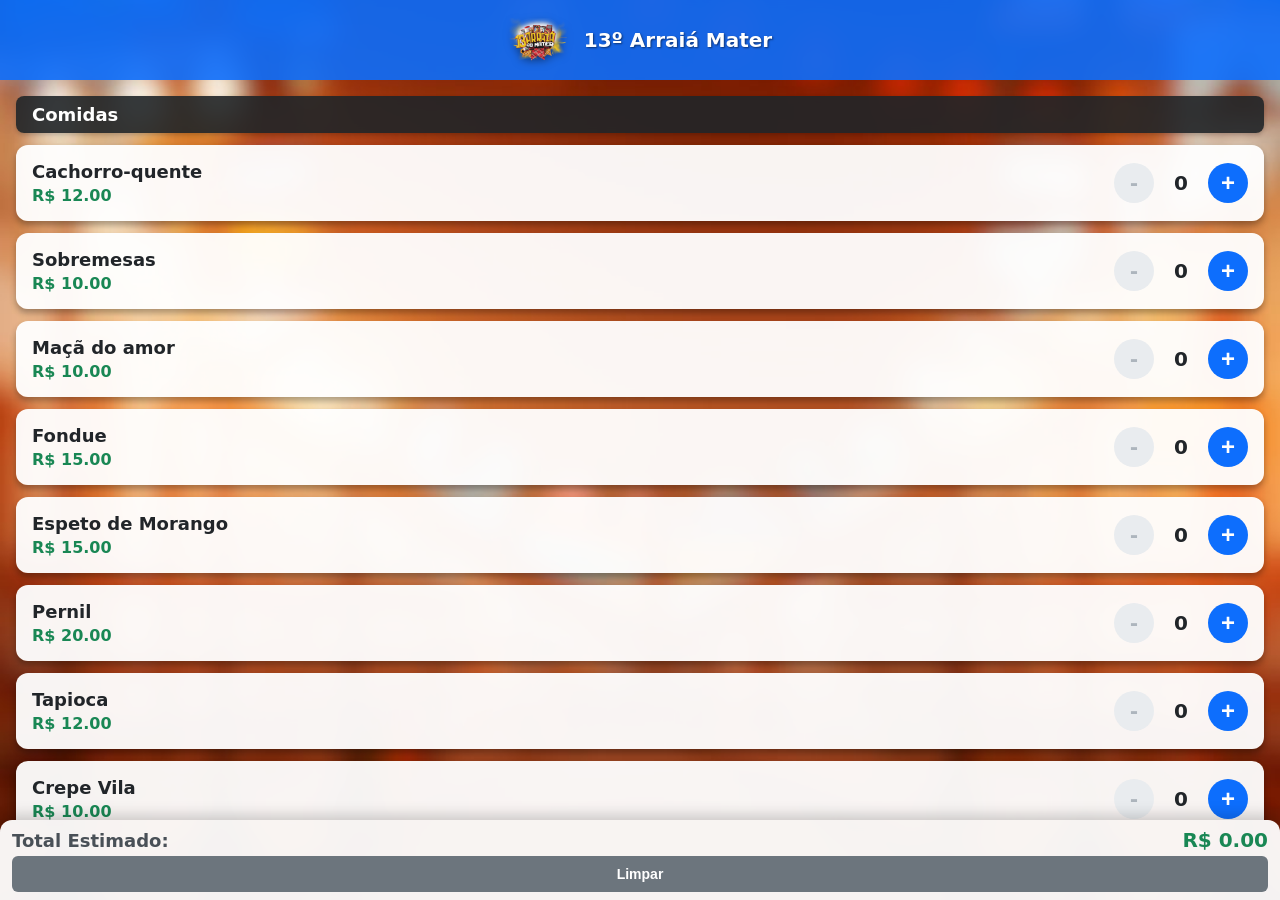
<file: index.html>
<!DOCTYPE html>
<html lang="pt-BR">
<head>
    <meta charset="UTF-8">
    <meta name="viewport" content="width=device-width, initial-scale=1.0, maximum-scale=1.0, user-scalable=no">
    <title>13º Arraiá Mater</title>
    <link rel="stylesheet" href="style.css?v=3">
</head>

<body>
    <div id="scroll-area">
        <header>
            <img src="logo.png" alt="Logo Arraiá Mater" class="logo-header">
            13º Arraiá Mater
        </header>

        <div id="product-list"></div>
    </div>
    <footer>
        <div class="total-row">
            <span class="total-label">Total Estimado:</span>
            <span class="total-value" id="total-value">R$ 0.00</span>
        </div>
        <button class="btn-reset" id="btn-reset">Limpar</button>
    </footer>

    <script>
        let produtos = [];
        const productListEl = document.getElementById('product-list');
        const totalValueEl = document.getElementById('total-value');
        const btnReset = document.getElementById('btn-reset');

        fetch('products.json')
            .then(res => res.json())
            .then(data => {
                produtos = data.map((p, index) => ({
                    id: index,
                    nome: p.Nome,
                    referencia: p.Referencia,
                    preco: p.Preco,
                    tipo: p.Tipo,
                    quantidade: 0
                }));
                renderProducts();
            });

        function renderProducts() {
            productListEl.innerHTML = '';

            const grupos = produtos.reduce((acc, p) => {
                (acc[p.tipo] = acc[p.tipo] || []).push(p);
                return acc;
            }, {});

            for (const [tipo, items] of Object.entries(grupos)) {
                const header = document.createElement('div');
                header.className = 'category-header';
                header.textContent = tipo;
                productListEl.appendChild(header);

                items.forEach(p => {
                    const div = document.createElement('div');
                    div.className = 'product';

                    const nomeExibicao = p.referencia ? `${p.nome} - ${p.referencia}` : p.nome;

                    div.innerHTML = `
                        <div class="info">
                            <p class="name">${nomeExibicao}</p>
                            <p class="price">R$ ${p.preco.toFixed(2)}</p>
                        </div>
                        <div class="controls">
                            <button class="btn-qty btn-minus" onclick="updateQty(${p.id}, -1)" ${p.quantidade === 0 ? 'disabled' : ''}>-</button>
                            <span class="qty">${p.quantidade}</span>
                            <button class="btn-qty btn-plus" onclick="updateQty(${p.id}, 1)">+</button>
                        </div>
                    `;
                    productListEl.appendChild(div);
                });
            }
            updateTotals();
        }

        function updateQty(id, delta) {
            const produto = produtos.find(p => p.id === id);
            if (produto) {
                produto.quantidade += delta;
                if (produto.quantidade < 0) produto.quantidade = 0;
                renderProducts();
            }
        }

        function updateTotals() {
            const total = produtos.reduce((sum, p) => sum + (p.preco * p.quantidade), 0);
            totalValueEl.textContent = `R$ ${total.toFixed(2)}`;
        }

        btnReset.addEventListener('click', () => {
            produtos.forEach(p => p.quantidade = 0);
            renderProducts();
        });
    </script>
</body>

</html>
</file>
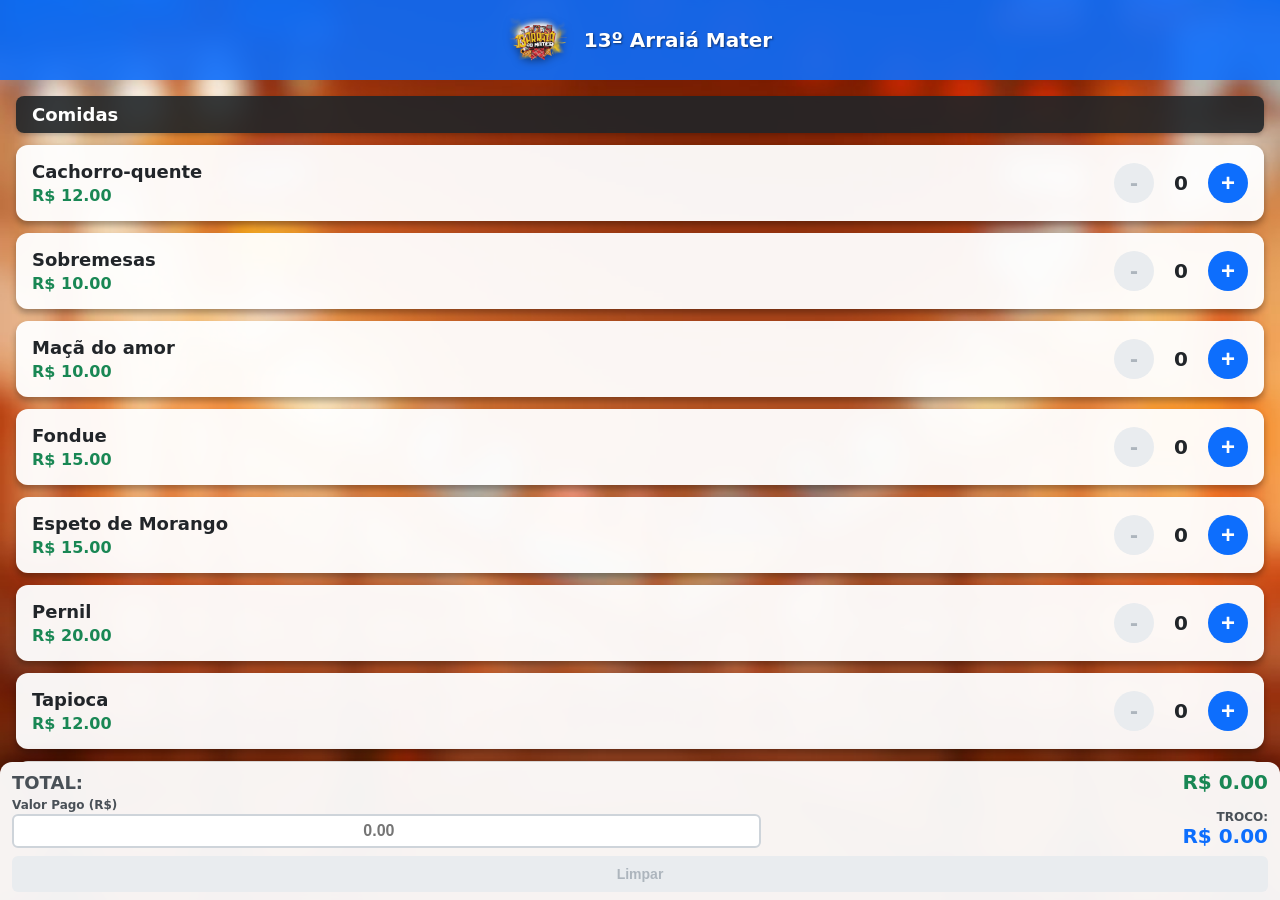
<file: caixa.html>
<!DOCTYPE html>
<html lang="pt-BR">

<head>
  <meta charset="UTF-8">
  <meta name="viewport" content="width=device-width, initial-scale=1.0, maximum-scale=1.0, user-scalable=no">
  <title>Caixa - 13º Arraiá Mater</title>
  <link rel="stylesheet" href="style.css?v=3">
</head>

<body>
    <div id="scroll-area">
        <header>
            <img src="logo.png" alt="Logo Arraiá Mater" class="logo-header">
            13º Arraiá Mater
        </header>

        <div id="product-list"></div>
    </div>

  <footer>
    <div class="total-row">
      <span class="total-label">TOTAL:</span>
      <span class="total-value" id="total-value">R$ 0.00</span>
    </div>
    <div class="payment-row">
      <div class="input-group">
        <label>Valor Pago (R$)</label>
        <input type="number" id="received-value" step="0.01" placeholder="0.00" inputmode="decimal">
      </div>
      <div class="change-display">
        <div class="change-label">TROCO:</div>
        <div class="change-value" id="change-value">R$ 0.00</div>
      </div>
    </div>
    <button class="btn-finish" id="btn-finish" disabled>Limpar</button>
  </footer>

  <script>
    let produtos = [];
    const productListEl = document.getElementById('product-list');
    const totalValueEl = document.getElementById('total-value');
    const receivedInput = document.getElementById('received-value');
    const changeValueEl = document.getElementById('change-value');
    const btnFinish = document.getElementById('btn-finish');

    fetch('products.json')
      .then(res => res.json())
      .then(data => {
        produtos = data.map((p, index) => ({
          id: index,
          nome: p.Nome,
          referencia: p.Referencia,
          preco: p.Preco,
          tipo: p.Tipo,
          quantidade: 0
        }));
        renderProducts();
      });

    function renderProducts() {
      productListEl.innerHTML = '';

      const grupos = produtos.reduce((acc, p) => {
        (acc[p.tipo] = acc[p.tipo] || []).push(p);
        return acc;
      }, {});

      for (const [tipo, items] of Object.entries(grupos)) {
        const header = document.createElement('div');
        header.className = 'category-header';
        header.textContent = tipo;
        productListEl.appendChild(header);

        items.forEach(p => {
          const div = document.createElement('div');
          div.className = 'product';

          const nomeExibicao = p.referencia ? `${p.nome} - ${p.referencia}` : p.nome;

          div.innerHTML = `
                        <div class="info">
                            <p class="name">${nomeExibicao}</p>
                            <p class="price">R$ ${p.preco.toFixed(2)}</p>
                        </div>
                        <div class="controls">
                            <button class="btn-qty btn-minus" onclick="updateQty(${p.id}, -1)" ${p.quantidade === 0 ? 'disabled' : ''}>-</button>
                            <span class="qty">${p.quantidade}</span>
                            <button class="btn-qty btn-plus" onclick="updateQty(${p.id}, 1)">+</button>
                        </div>
                    `;
          productListEl.appendChild(div);
        });
      }
      updateTotals();
    }

    function updateQty(id, delta) {
      const produto = produtos.find(p => p.id === id);
      if (produto) {
        produto.quantidade += delta;
        if (produto.quantidade < 0) produto.quantidade = 0;
        renderProducts();
      }
    }

    function updateTotals() {
      const total = produtos.reduce((sum, p) => sum + (p.preco * p.quantidade), 0);
      totalValueEl.textContent = `R$ ${total.toFixed(2)}`;

      const received = parseFloat(receivedInput.value.replace(',', '.')) || 0;
      let change = received - total;

      if (total === 0) change = 0;

      changeValueEl.textContent = `R$ ${(change > 0 ? change : 0).toFixed(2)}`;

      if (received > 0 && received < total && total > 0) {
        changeValueEl.classList.add('error');
        btnFinish.disabled = true;
      } else {
        changeValueEl.classList.remove('error');
        btnFinish.disabled = total === 0;
      }
    }

    receivedInput.addEventListener('input', updateTotals);

    btnFinish.addEventListener('click', () => {
      produtos.forEach(p => p.quantidade = 0);
      receivedInput.value = '';
      renderProducts();
    });
  </script>
</body>

</html>
</file>
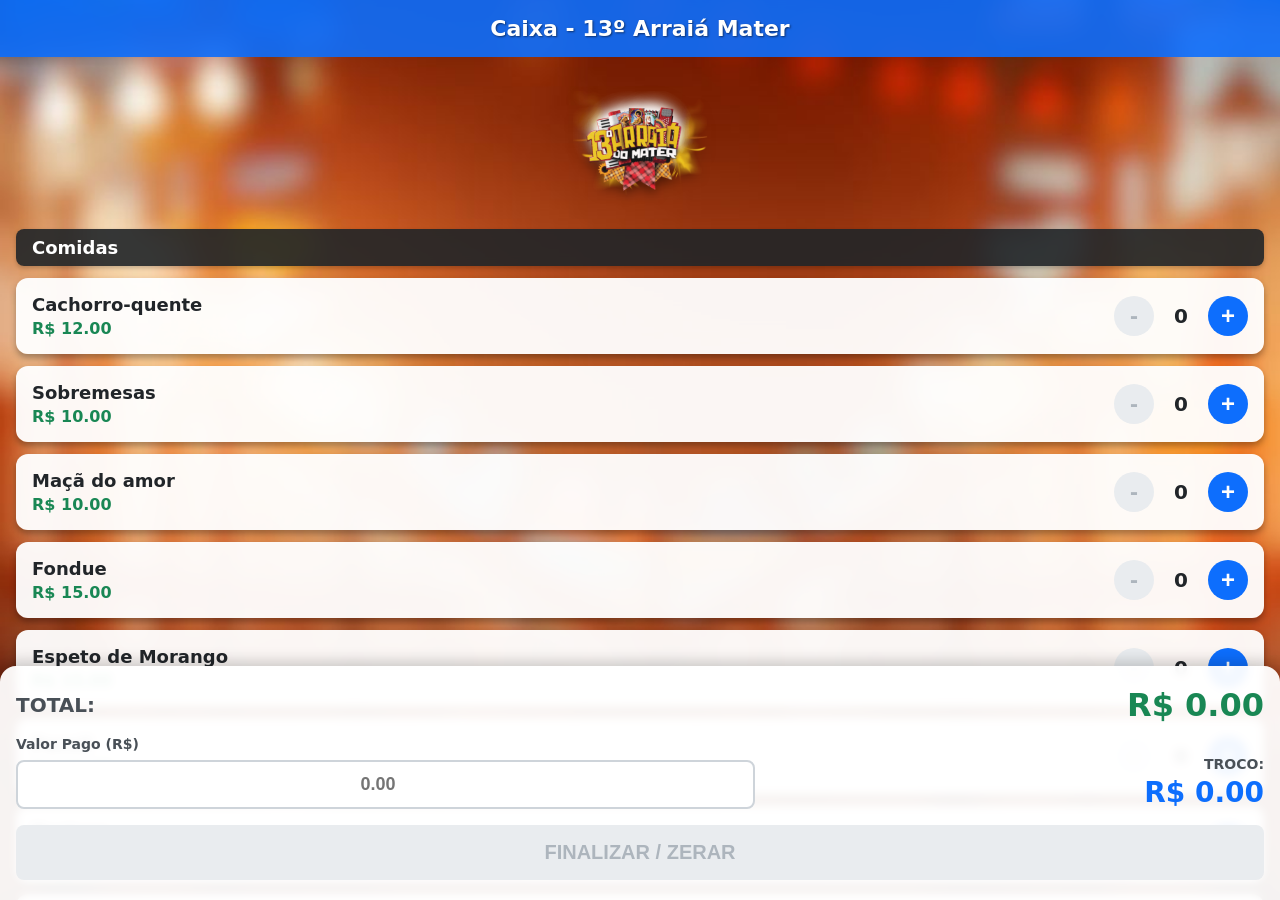
<file: convidados.html>
<!DOCTYPE html>
<html lang="pt-BR">

<head>
  <meta charset="UTF-8">
  <meta name="viewport" content="width=device-width, initial-scale=1.0, maximum-scale=1.0, user-scalable=no">
  <title>Caixa - 13º Arraiá Mater</title>
  <style>
    body {
      font-family: system-ui, sans-serif;
      margin: 0;
      padding: 0;
      display: flex;
      flex-direction: column;
      height: 100vh;
      background-image: url('fundo.jpg');
      background-size: cover;
      background-position: center;
      background-attachment: fixed;
    }

    header {
      background: rgba(13, 110, 253, 0.9);
      color: white;
      padding: 16px;
      font-size: 22px;
      font-weight: bold;
      text-align: center;
      text-shadow: 1px 1px 2px rgba(0, 0, 0, 0.5);
      backdrop-filter: blur(4px);
    }

    #scroll-area {
      flex: 1;
      overflow-y: auto;
      padding: 16px;
      padding-bottom: 250px;
    }

    #product-list {
      padding: 0;
    }

    .logo-evento {
      max-width: 140px;
      display: block;
      margin: 0 auto 16px auto;
      filter: drop-shadow(0px 4px 6px rgba(0, 0, 0, 0.5));
    }

    .category-header {
      background: rgba(33, 37, 41, 0.9);
      color: white;
      padding: 8px 16px;
      margin: 24px 0 12px 0;
      border-radius: 8px;
      font-weight: bold;
      font-size: 18px;
      backdrop-filter: blur(4px);
      box-shadow: 0 2px 4px rgba(0, 0, 0, 0.2);
    }

    .category-header:first-child {
      margin-top: 0;
    }

    .product {
      display: flex;
      justify-content: space-between;
      align-items: center;
      background: rgba(255, 255, 255, 0.95);
      padding: 16px;
      margin-bottom: 12px;
      border-radius: 12px;
      box-shadow: 0 4px 6px rgba(0, 0, 0, 0.3);
    }

    .info {
      flex: 1;
    }

    .name {
      font-size: 18px;
      font-weight: bold;
      margin: 0 0 4px 0;
      color: #212529;
    }

    .price {
      color: #198754;
      font-size: 16px;
      margin: 0;
      font-weight: bold;
    }

    .controls {
      display: flex;
      align-items: center;
      gap: 12px;
    }

    .btn-qty {
      width: 40px;
      height: 40px;
      border: none;
      border-radius: 50%;
      font-size: 24px;
      font-weight: bold;
      color: white;
      cursor: pointer;
      display: flex;
      align-items: center;
      justify-content: center;
      touch-action: manipulation;
    }

    .btn-minus {
      background: #dc3545;
    }

    .btn-plus {
      background: #0d6efd;
    }

    .btn-minus:disabled {
      background: #e9ecef;
      color: #adb5bd;
      cursor: not-allowed;
    }

    .qty {
      font-size: 20px;
      font-weight: bold;
      width: 30px;
      text-align: center;
      color: #212529;
    }

    footer {
      background: rgba(255, 255, 255, 0.95);
      padding: 20px 16px;
      box-shadow: 0 -4px 15px rgba(0, 0, 0, 0.2);
      position: fixed;
      bottom: 0;
      width: 100%;
      box-sizing: border-box;
      border-top-left-radius: 16px;
      border-top-right-radius: 16px;
      backdrop-filter: blur(4px);
    }

    .total-row {
      display: flex;
      justify-content: space-between;
      align-items: center;
      margin-bottom: 12px;
    }

    .total-label {
      font-size: 20px;
      font-weight: bold;
      color: #495057;
    }

    .total-value {
      font-size: 32px;
      font-weight: bold;
      color: #198754;
    }

    .payment-row {
      display: flex;
      gap: 16px;
      margin-bottom: 16px;
      align-items: flex-end;
    }

    .input-group {
      flex: 3;
    }

    .input-group label {
      display: block;
      font-size: 14px;
      font-weight: bold;
      color: #495057;
      margin-bottom: 8px;
    }

    .input-group input {
      width: 100%;
      padding: 12px;
      font-size: 18px;
      font-weight: bold;
      border: 2px solid #ced4da;
      border-radius: 8px;
      box-sizing: border-box;
      text-align: center;
    }

    .change-display {
      flex: 2;
      text-align: right;
    }

    .change-label {
      font-size: 14px;
      font-weight: bold;
      color: #495057;
      margin-bottom: 4px;
    }

    .change-value {
      font-size: 28px;
      font-weight: bold;
      color: #0d6efd;
    }

    .change-value.error {
      color: #dc3545;
    }

    .btn-finish {
      width: 100%;
      padding: 16px;
      background: #dc3545;
      color: white;
      border: none;
      border-radius: 8px;
      font-size: 20px;
      font-weight: bold;
      cursor: pointer;
      touch-action: manipulation;
    }

    .btn-finish:disabled {
      background: #e9ecef;
      color: #adb5bd;
      cursor: not-allowed;
    }
  </style>
</head>

<body>
  <header>Caixa - 13º Arraiá Mater</header>

  <div id="scroll-area">
    <img src="logo.png" alt="Logo Arraiá Mater" class="logo-evento">
    <div id="product-list"></div>
  </div>

  <footer>
    <div class="total-row">
      <span class="total-label">TOTAL:</span>
      <span class="total-value" id="total-value">R$ 0.00</span>
    </div>
    <div class="payment-row">
      <div class="input-group">
        <label>Valor Pago (R$)</label>
        <input type="number" id="received-value" step="0.01" placeholder="0.00" inputmode="decimal">
      </div>
      <div class="change-display">
        <div class="change-label">TROCO:</div>
        <div class="change-value" id="change-value">R$ 0.00</div>
      </div>
    </div>
    <button class="btn-finish" id="btn-finish" disabled>FINALIZAR / ZERAR</button>
  </footer>

  <script>
    let produtos = [];
    const productListEl = document.getElementById('product-list');
    const totalValueEl = document.getElementById('total-value');
    const receivedInput = document.getElementById('received-value');
    const changeValueEl = document.getElementById('change-value');
    const btnFinish = document.getElementById('btn-finish');

    fetch('products.json')
      .then(res => res.json())
      .then(data => {
        produtos = data.map((p, index) => ({
          id: index,
          nome: p.Nome,
          referencia: p.Referencia,
          preco: p.Preco,
          tipo: p.Tipo,
          quantidade: 0
        }));
        renderProducts();
      });

    function renderProducts() {
      productListEl.innerHTML = '';

      const grupos = produtos.reduce((acc, p) => {
        (acc[p.tipo] = acc[p.tipo] || []).push(p);
        return acc;
      }, {});

      for (const [tipo, items] of Object.entries(grupos)) {
        const header = document.createElement('div');
        header.className = 'category-header';
        header.textContent = tipo;
        productListEl.appendChild(header);

        items.forEach(p => {
          const div = document.createElement('div');
          div.className = 'product';

          const nomeExibicao = p.referencia ? `${p.nome} - ${p.referencia}` : p.nome;

          div.innerHTML = `
                        <div class="info">
                            <p class="name">${nomeExibicao}</p>
                            <p class="price">R$ ${p.preco.toFixed(2)}</p>
                        </div>
                        <div class="controls">
                            <button class="btn-qty btn-minus" onclick="updateQty(${p.id}, -1)" ${p.quantidade === 0 ? 'disabled' : ''}>-</button>
                            <span class="qty">${p.quantidade}</span>
                            <button class="btn-qty btn-plus" onclick="updateQty(${p.id}, 1)">+</button>
                        </div>
                    `;
          productListEl.appendChild(div);
        });
      }
      updateTotals();
    }

    function updateQty(id, delta) {
      const produto = produtos.find(p => p.id === id);
      if (produto) {
        produto.quantidade += delta;
        if (produto.quantidade < 0) produto.quantidade = 0;
        renderProducts();
      }
    }

    function updateTotals() {
      const total = produtos.reduce((sum, p) => sum + (p.preco * p.quantidade), 0);
      totalValueEl.textContent = `R$ ${total.toFixed(2)}`;

      const received = parseFloat(receivedInput.value.replace(',', '.')) || 0;
      let change = received - total;

      if (total === 0) change = 0;

      changeValueEl.textContent = `R$ ${(change > 0 ? change : 0).toFixed(2)}`;

      if (received > 0 && received < total && total > 0) {
        changeValueEl.classList.add('error');
        btnFinish.disabled = true;
      } else {
        changeValueEl.classList.remove('error');
        btnFinish.disabled = total === 0;
      }
    }

    receivedInput.addEventListener('input', updateTotals);

    btnFinish.addEventListener('click', () => {
      produtos.forEach(p => p.quantidade = 0);
      receivedInput.value = '';
      renderProducts();
    });
  </script>
</body>

</html>
</file>
<file: style.css>
body { 
  font-family: system-ui, sans-serif; 
  margin: 0; 
  padding: 0; 
  display: flex; 
  flex-direction: column; 
  height: 100vh; 
  height: 100dvh; 
  background-image: url('fundo.jpg'); 
  background-size: cover; 
  background-position: center; 
  background-attachment: fixed;
  overflow: hidden; 
}

header {
  background: rgba(13, 110, 253, 0.9);
  color: white;
  padding: 10px 16px;
  font-size: 20px; /* Leve redução para evitar quebra de linha com a logo maior */
  font-weight: bold;
  display: flex;
  align-items: center;
  justify-content: center; /* Joga a logo e o título para o canto esquerdo */
  gap: 16px; /* Espaçamento entre a logo e o texto */
  text-shadow: 1px 1px 2px rgba(0, 0, 0, 0.5);
  backdrop-filter: blur(4px);
  flex-shrink: 0; 
}

/* Cabeçalho vermelho para a tela de convidados */
header.convidados {
  background: rgba(220, 53, 69, 0.9);
}

#scroll-area { 
  flex: 1; 
  min-height: 0; 
  overflow-y: auto; 
  /* padding: 16px; (REMOVIDO para o cabeçalho colar nas bordas) */
  padding-bottom: 24px; 
  -webkit-overflow-scrolling: touch; 
  overscroll-behavior: contain; 
}

#product-list {
  padding: 16px; /* O espaçamento foi movido para cá */
}

.logo-header {
  height: 60px; /* Altura aumentada para dar destaque */
  width: auto;
  flex-shrink: 0; /* Impede que o navegador amasse a imagem por falta de espaço */
  filter: drop-shadow(0px 2px 4px rgba(0, 0, 0, 0.5));
}

.category-header {
  background: rgba(33, 37, 41, 0.9);
  color: white;
  padding: 8px 16px;
  margin: 24px 0 12px 0;
  border-radius: 8px;
  font-weight: bold;
  font-size: 18px;
  backdrop-filter: blur(4px);
  box-shadow: 0 2px 4px rgba(0, 0, 0, 0.2);
}

/* Cabeçalho de categoria azul para a tela de convidados */
.category-header.convidados {
  background: rgba(13, 110, 253, 0.9);
}

.category-header:first-child {
  margin-top: 0;
}

.product {
  display: flex;
  justify-content: space-between;
  align-items: center;
  background: rgba(255, 255, 255, 0.95);
  padding: 16px;
  margin-bottom: 12px;
  border-radius: 12px;
  box-shadow: 0 4px 6px rgba(0, 0, 0, 0.3);
}

.info {
  flex: 1;
}

.name {
  font-size: 18px;
  font-weight: bold;
  margin: 0 0 4px 0;
  color: #212529;
}

.price {
  color: #198754;
  font-size: 16px;
  margin: 0;
  font-weight: bold;
}

.controls {
  display: flex;
  align-items: center;
  gap: 12px;
}

.btn-qty {
  width: 40px;
  height: 40px;
  border: none;
  border-radius: 50%;
  font-size: 24px;
  font-weight: bold;
  color: white;
  cursor: pointer;
  display: flex;
  align-items: center;
  justify-content: center;
  touch-action: manipulation;
}

.btn-minus {
  background: #dc3545;
}

.btn-plus {
  background: #0d6efd;
}

.btn-minus:disabled {
  background: #e9ecef;
  color: #adb5bd;
  cursor: not-allowed;
}

.qty {
  font-size: 20px;
  font-weight: bold;
  width: 30px;
  text-align: center;
  color: #212529;
}

/* ==========================================
   RODAPÉ / TOTALIZADOR (BOX COMPACTO COM FONTE 18-20px)
   ========================================== */
footer {
  flex-shrink: 0;
  width: 100%;
  background: rgba(255, 255, 255, 0.95);
  padding: 8px 12px; /* Mantém o box achatado */
  box-shadow: 0 -4px 15px rgba(0, 0, 0, 0.2);
  box-sizing: border-box;
  border-top-left-radius: 12px;
  border-top-right-radius: 12px;
  backdrop-filter: blur(4px);
  position: relative;
  z-index: 10;
}

.total-row {
  display: flex;
  justify-content: space-between;
  align-items: center;
  margin-bottom: 4px;
}

.total-label {
  font-size: 18px; /* Ajustado para o tamanho solicitado */
  font-weight: bold;
  color: #495057;
}

.total-value {
  font-size: 20px; /* Ajustado para o tamanho solicitado */
  font-weight: bold;
  color: #198754;
}

.payment-row {
  display: flex;
  gap: 8px; 
  margin-bottom: 8px; 
  align-items: flex-end;
}

.input-group {
  flex: 3;
}

.input-group label {
  display: block;
  font-size: 12px; 
  font-weight: bold;
  color: #495057;
  margin-bottom: 2px; 
}

.input-group input {
  width: 100%;
  padding: 6px; 
  font-size: 16px; /* Mantido em 16px estritamente para evitar o auto-zoom nativo do Safari/iOS */
  font-weight: bold;
  border: 2px solid #ced4da;
  border-radius: 6px;
  box-sizing: border-box;
  text-align: center;
}

.change-display {
  flex: 2;
  text-align: right;
}

.change-label {
  font-size: 12px; 
  font-weight: bold;
  color: #495057;
  margin-bottom: 0; 
}

.change-value {
  font-size: 20px; /* Ajustado para o tamanho solicitado */
  font-weight: bold;
  color: #0d6efd;
}

.change-value.error {
  color: #dc3545;
}

.btn-finish, .btn-reset {
  width: 100%;
  padding: 10px; 
  color: white;
  border: none;
  border-radius: 6px;
  font-size: 14px; /* Ajustado para a faixa solicitada */
  font-weight: bold;
  cursor: pointer;
  touch-action: manipulation;
}

.btn-finish {
  background: #dc3545;
}

.btn-finish:disabled {
  background: #e9ecef;
  color: #adb5bd;
  cursor: not-allowed;
}

.btn-reset {
  background: #6c757d;
}
</file>
